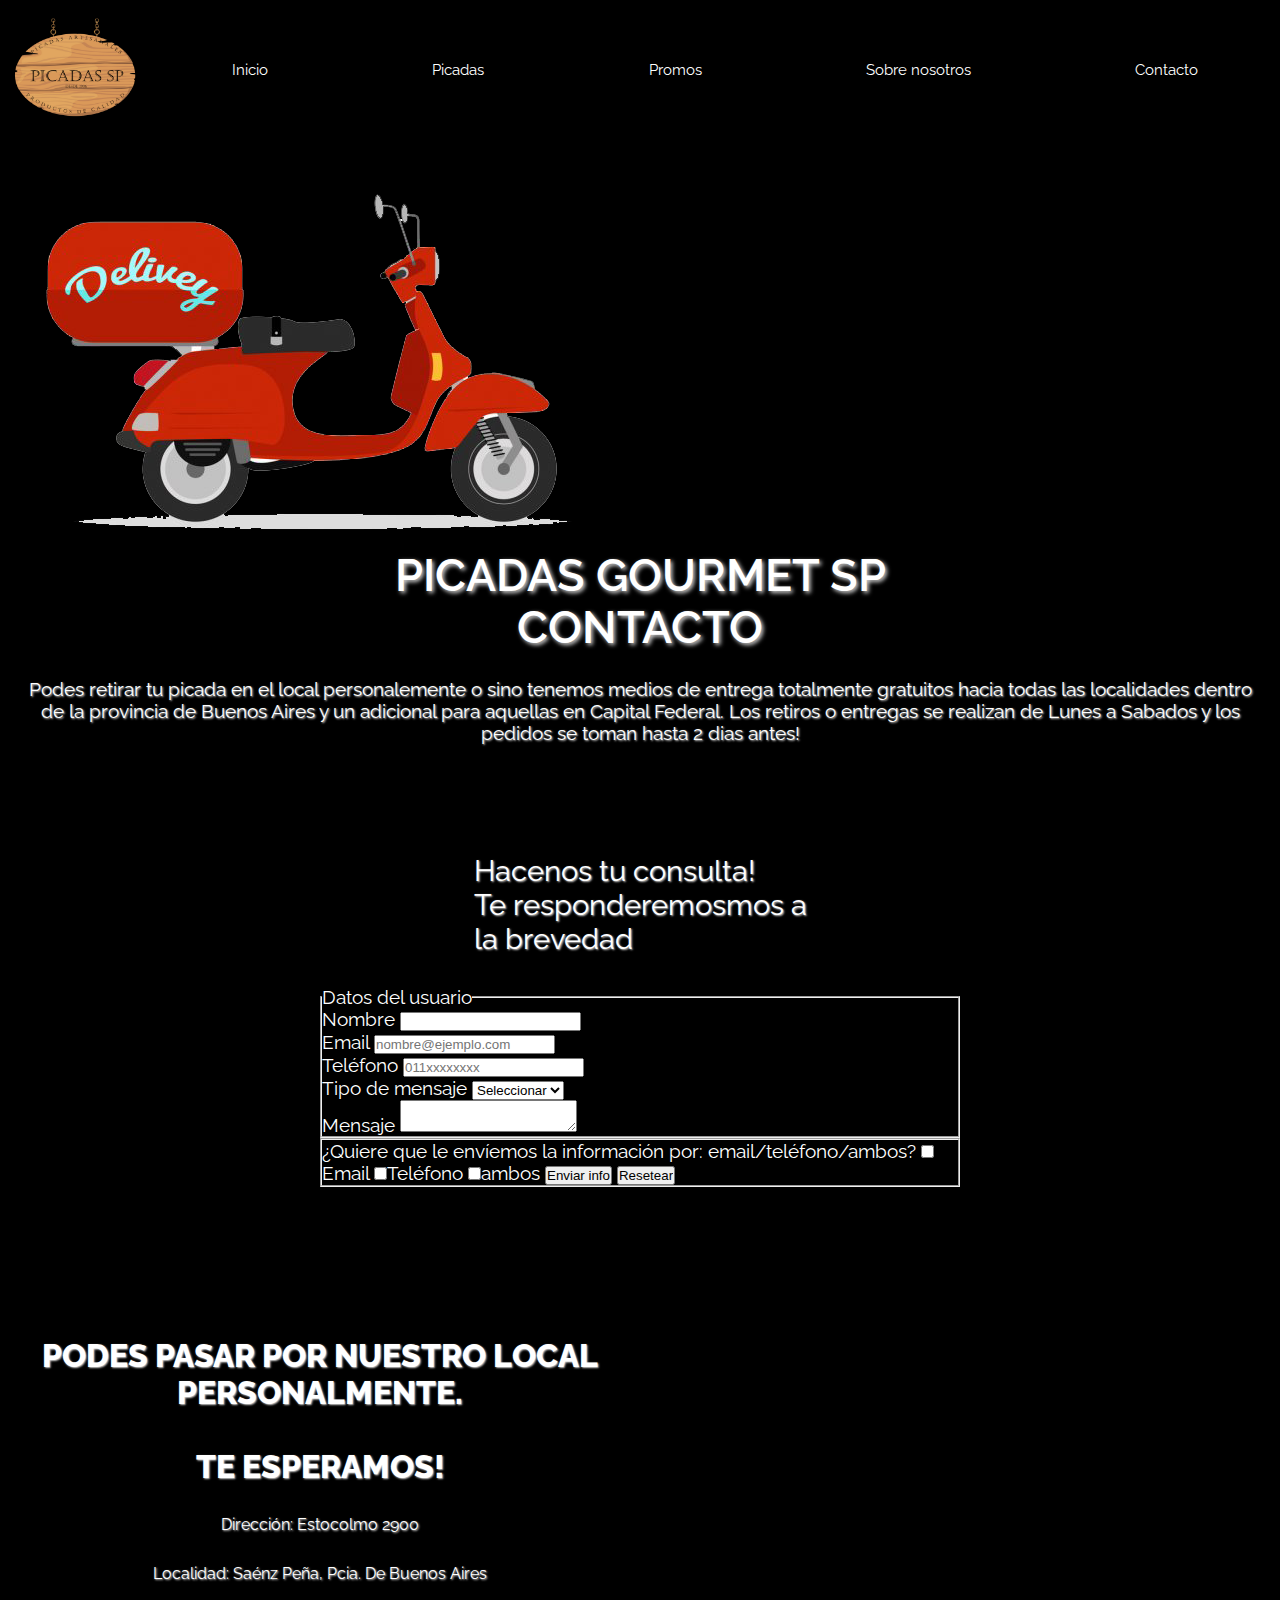
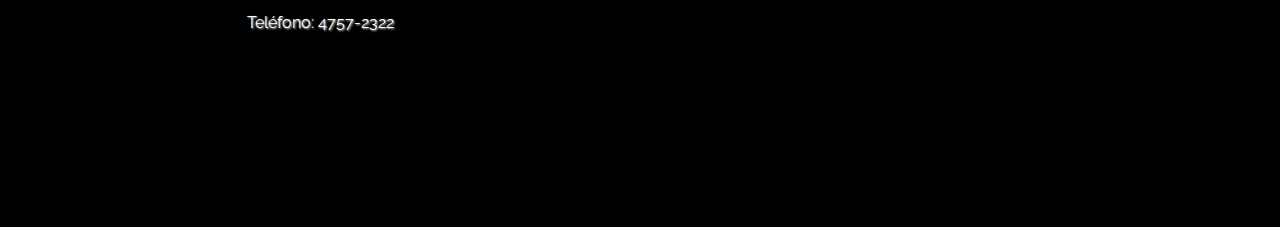
<file: contacto.html>
<!DOCtype html>
<html>
<head>
    <meta chartset="utf-8">
    <meta http-equiv="X-UA-Compatible" content="IE=edge">
    <meta name="viewport" content="width-device-width, initial-scale=1.0"> 
    <meta name="description" content="Envíos a domicilio de picadas caseras">
    <meta name="keywords"  content="picadas, gourmet, caseras, a domicilio, para regalar, completas">
    <title>Picadas Gourmet</title>
<!--Linkeo a estilos css--------------------------------------------------------->

    <link rel="stylesheet" href="styles.css">
<!--TIPOGRAFIAS------------------------------------------------------------------>
    <link rel="preconnect" href="https://fonts.gstatic.com">
<link href="https://fonts.googleapis.com/css2?family=Raleway:ital,wght@0,300;0,400;0,500;1,300;1,500&display=swap" rel="stylesheet">  
<link rel="stylesheet" href="https://cdnjs.cloudflare.com/ajax/libs/animate.css/4.1.1/animate.min.css">
</head>
<body> 

<!--BARRA DE NAVEGACION CON LINKS------------------------------------------------>
<nav class="nav" id="nav">
    <div class="logo"><a href="index.html"><img class="logo" src=media/LOGO1.png alt="logosp"></a></div>
        <ul class="lista">
            <li><a href="index.html">Inicio</a></li>
            <li><a href="picadas.html">Picadas</a></li>
            <li><a href="promos.html">Promos</a></li>
            <li><a href="sobrenosotros.html">Sobre nosotros</a></li>
            <li><a href="contacto.html">Contacto</a></li>
        </ul>
</nav>

<!--HEADER CON INFO------------------------------------------------>
<header class="header" id="header">
    <div class="logo-moto">
        <img src="media/contactomoto1.png" alt="logomoto">
    </div>
    <div class="display">
        <h1>Picadas Gourmet SP<br>Contacto</br></h1>
        <p>Podes retirar tu picada en el local personalemente o sino tenemos medios de entrega totalmente gratuitos hacia todas las localidades dentro de la provincia
        de Buenos Aires y un adicional para aquellas en Capital Federal. Los retiros o entregas se realizan
        de Lunes a Sabados y los pedidos se toman hasta 2 dias antes!</p>
    </div>
</header>

<!--SECCION 1 formulario------------------------------------------------------------------------------------>

    <section class="wh" id="wh">
        <div class="texto1">
            <p>Hacenos tu consulta! <br> Te responderemosmos a <br> la brevedad</p>
        </div>
        <div class="formulario">
            <form action="#" method="get" enctype="multipart/form-data">
                <fieldset>
                    <legend>Datos del usuario</legend>     
                    <div>
                        <label for="nombre">Nombre</label>
                        <input type="texto" id="nombre" name="nombre">
                    </div>
                    <div>   
                        <label for="email">Email</label>
                        <input type="email" name="email" placeholder="nombre@ejemplo.com">
                    </div>
                    <div>
                        <label for="telefono">Teléfono</label>
                        <input type="tel" name="tel" placeholder="011xxxxxxxx">
                    </div>
                    <div>
                        <label for="mensaje">Tipo de mensaje</label>
                        <select id="mensaje" name="mensaje">
                        <option value="Consulta">Seleccionar</option>
                        <option value="Consulta">Consulta</option>
                        <option value="Consulta">Queja</option>
                        </select>
                    </div>
                    <div>
                        <label for="comm" >Mensaje</label>
                        <textarea id="comm" name="comm"></textarea>
                    </div>
                </fieldset>
            </form>

            <form>
                <fieldset>
                    <div>¿Quiere que le envíemos la información por: email/teléfono/ambos?
                        <input type="checkbox" name="acepta" value="1">Email
                        <input type="checkbox" name="acepta" value="2">Teléfono
                        <input type="checkbox" name="acepta" value="1">ambos

                        <input class="bl" type="submit" value="Enviar info">
                        <input class="bl" type="reset" value="Resetear">
  
                    </div>
                </fieldset>
            </form>
        </div>
    </section>
                

<!--SECCION 3 mapa------------------------------------------------------------------------------------>
    <section class= "contacto" id="contacto">
        <div>
            <iframe class="mapa" src="https://www.google.com/maps/embed?pb=!1m18!1m12!1m3!1d3284.1922788789484!2d-58.527773685434795!3d-34.599299080460504!2m3!1f0!2f0!3f0!3m2!1i1024!2i768!4f13.1!3m3!1m2!1s0x95bcb7c7461cce21%3A0x4b1269235a146920!2sEstocolmo%202800%2C%20B1674ALD%20S%C3%A1enz%20Pe%C3%B1a%2C%20Provincia%20de%20Buenos%20Aires!5e0!3m2!1ses!2sar!4v1617066632334!5m2!1ses!2sar" width="600" height="450" style="border:0;" allowfullscreen="" loading="lazy"></iframe>
                <div class="displaycontact">
                    <h3>Podes pasar por nuestro local personalmente. <br><br> Te esperamos!</h3>
                    <p>Dirección: Estocolmo 2900</p>
                    <p>Localidad: Saénz Peña, Pcia. De Buenos Aires</p>
                    <p>Teléfono: 4757-2322</p>
                </div>
        </div>
    </section>

</body>
</html>
</file>
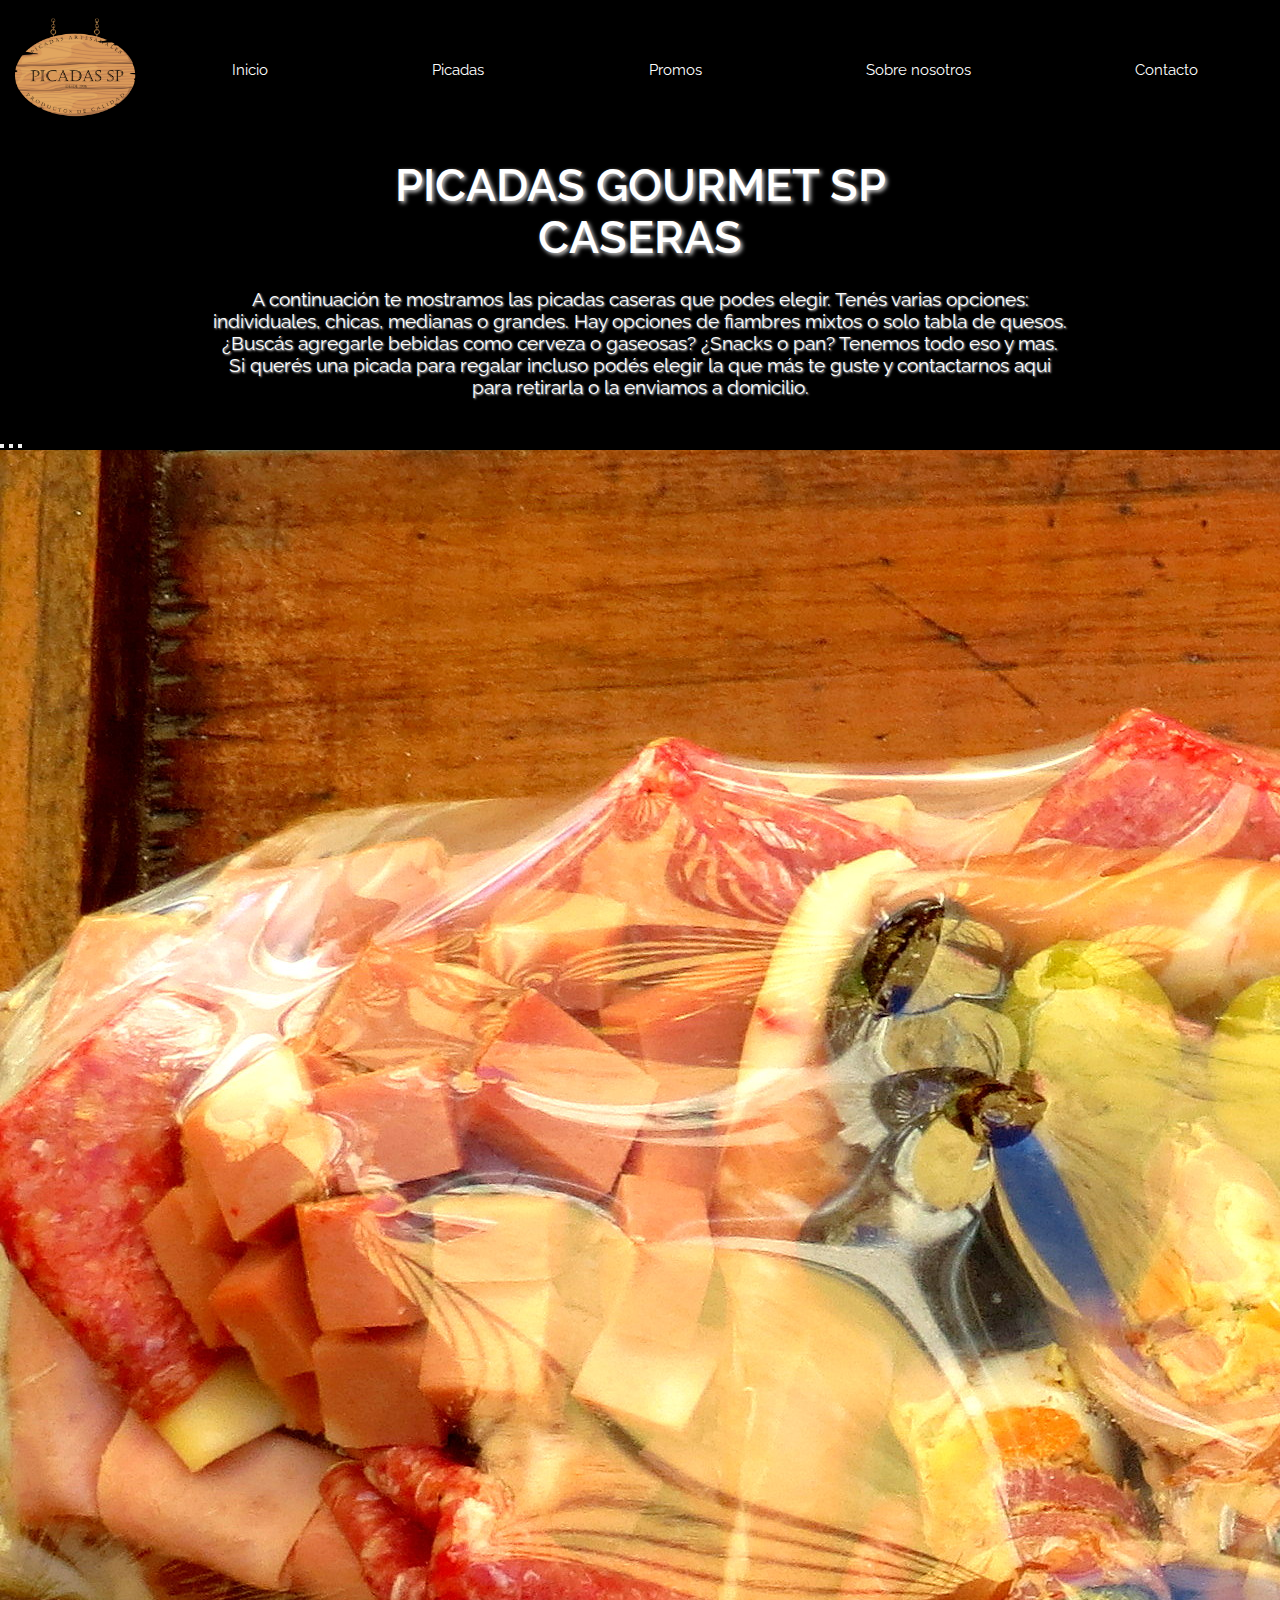
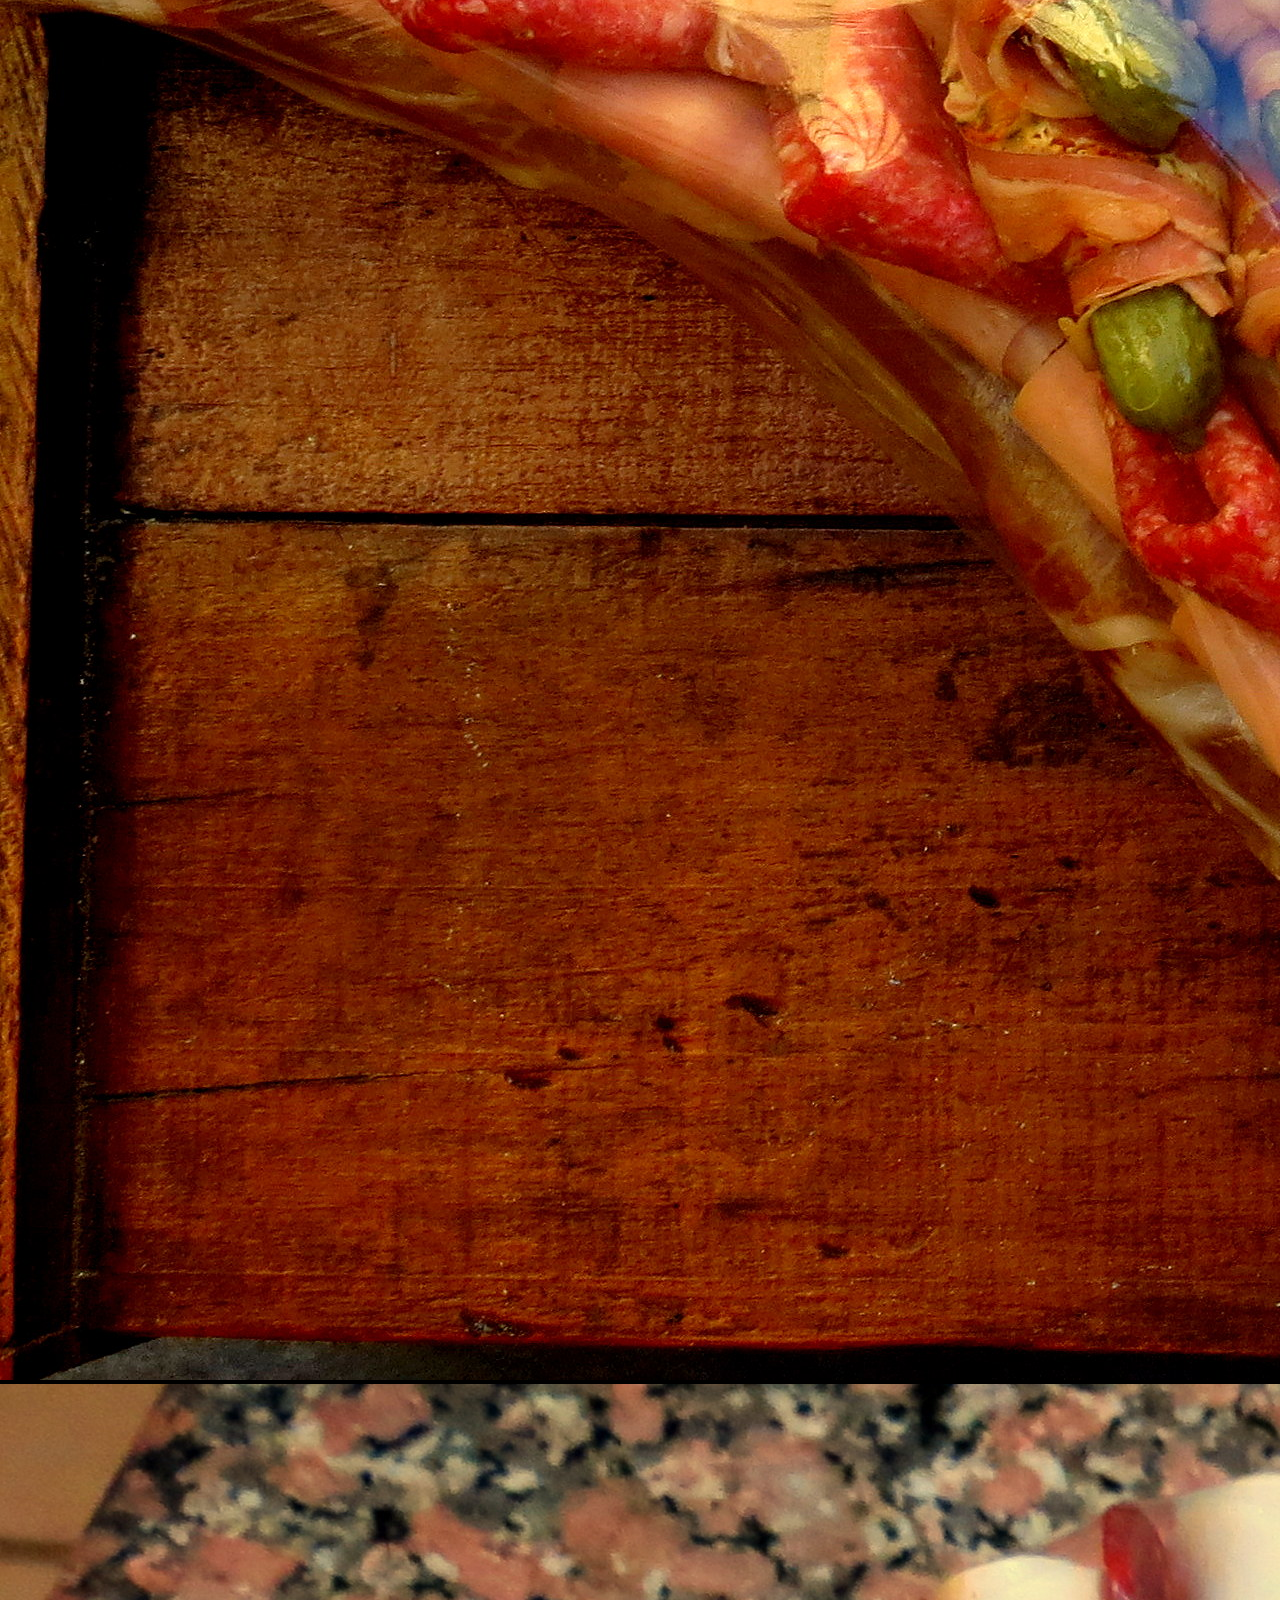
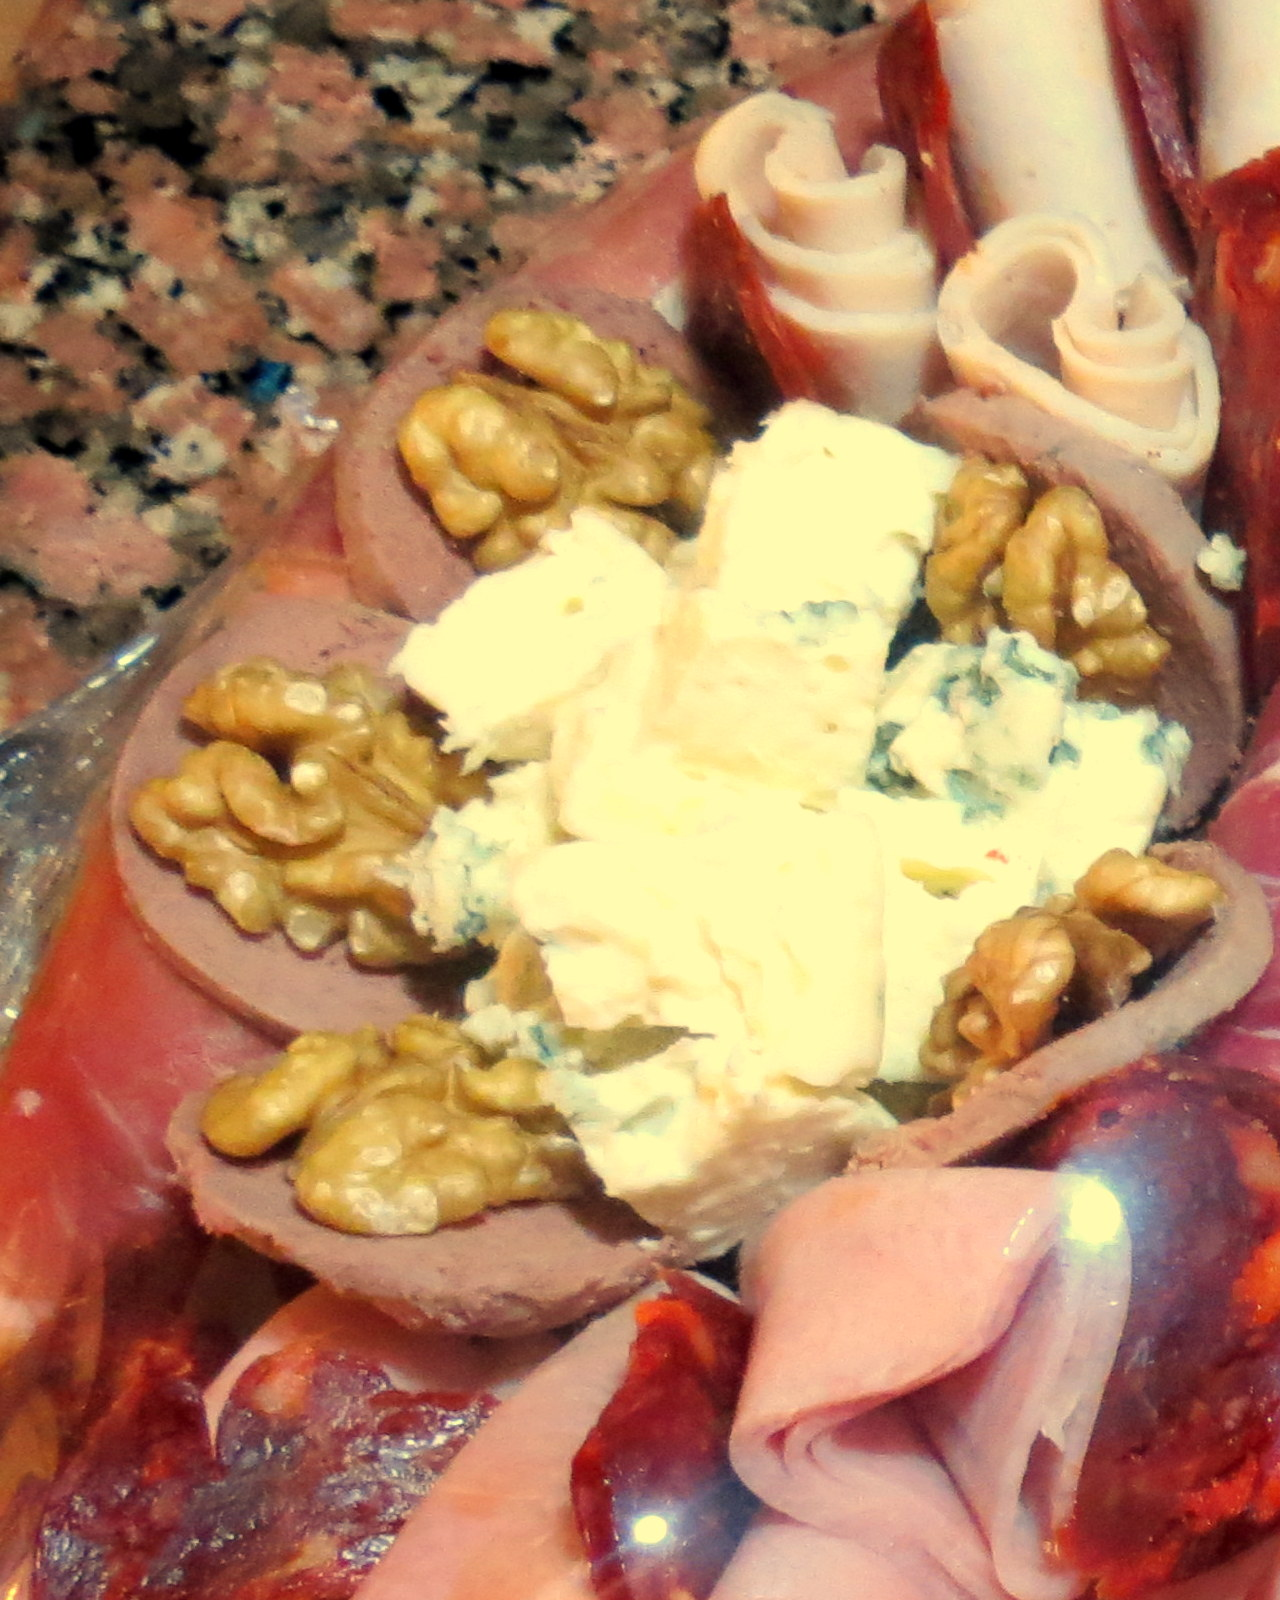
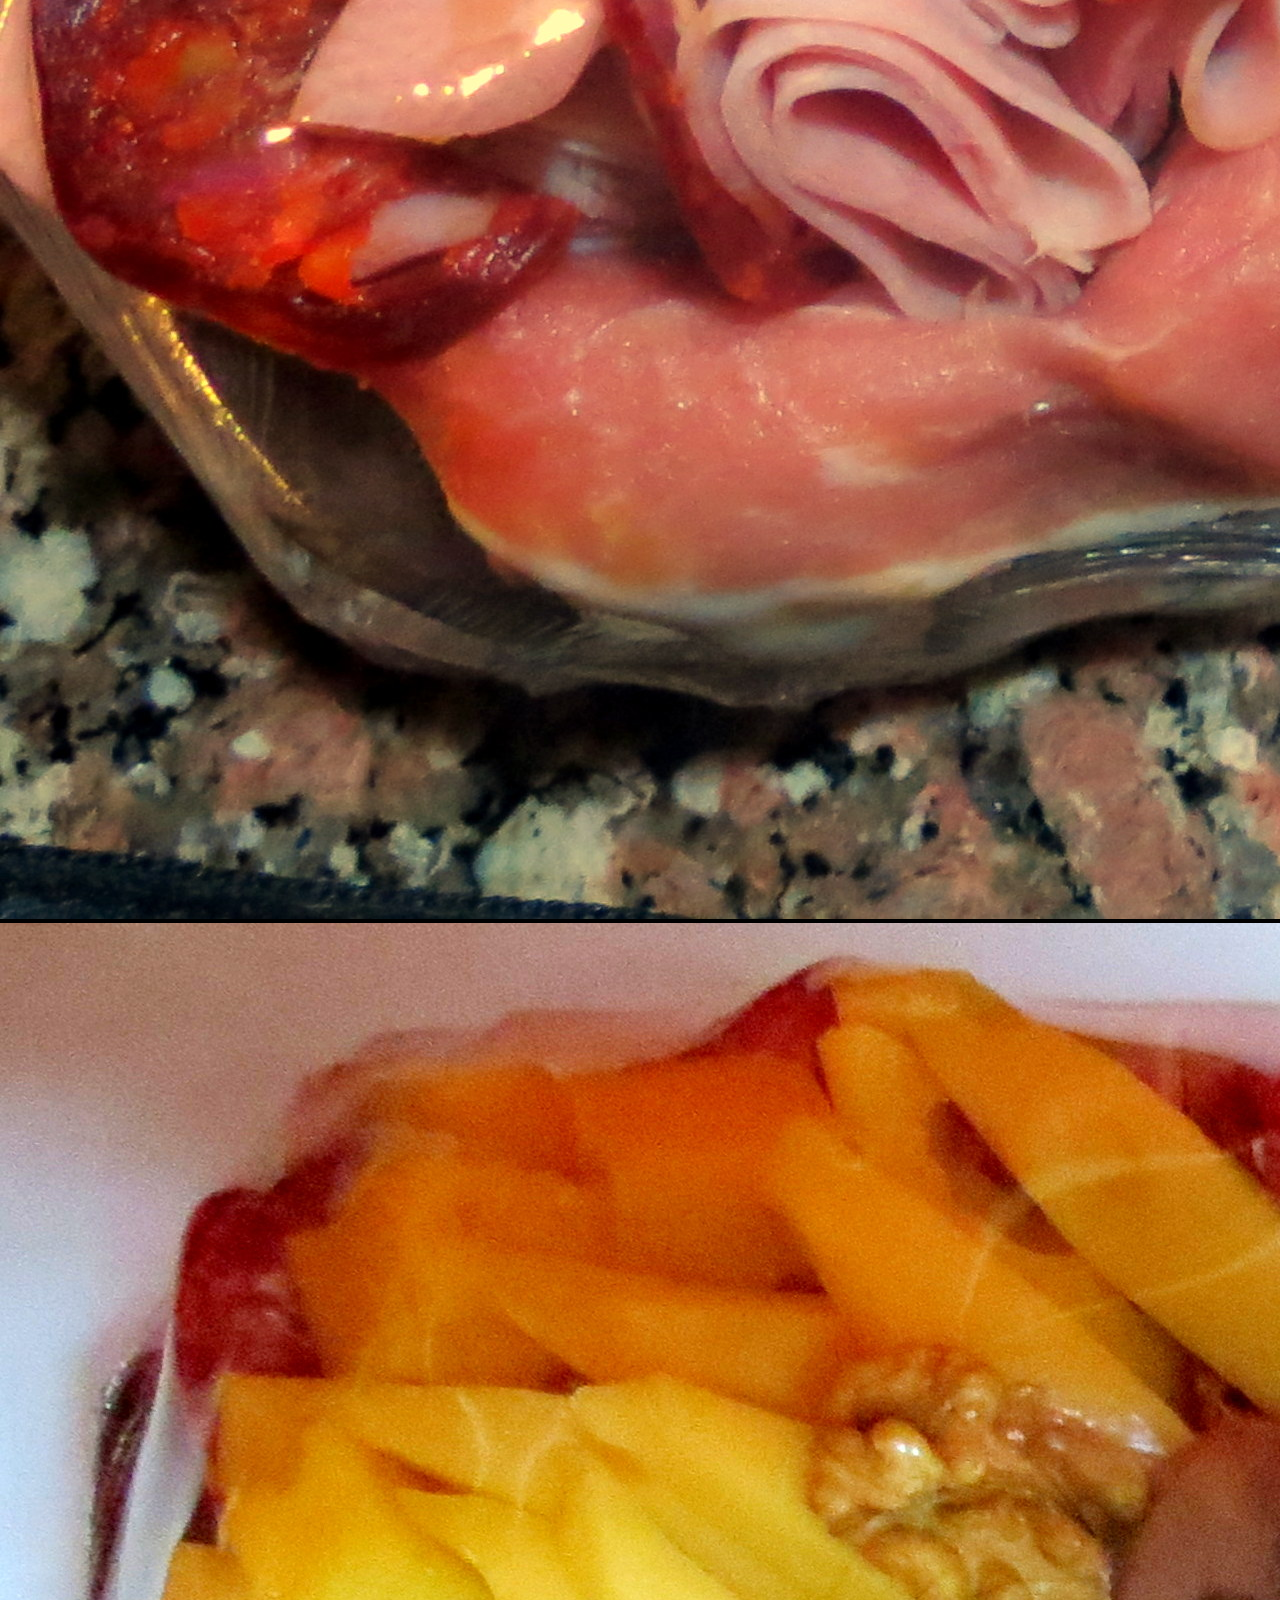
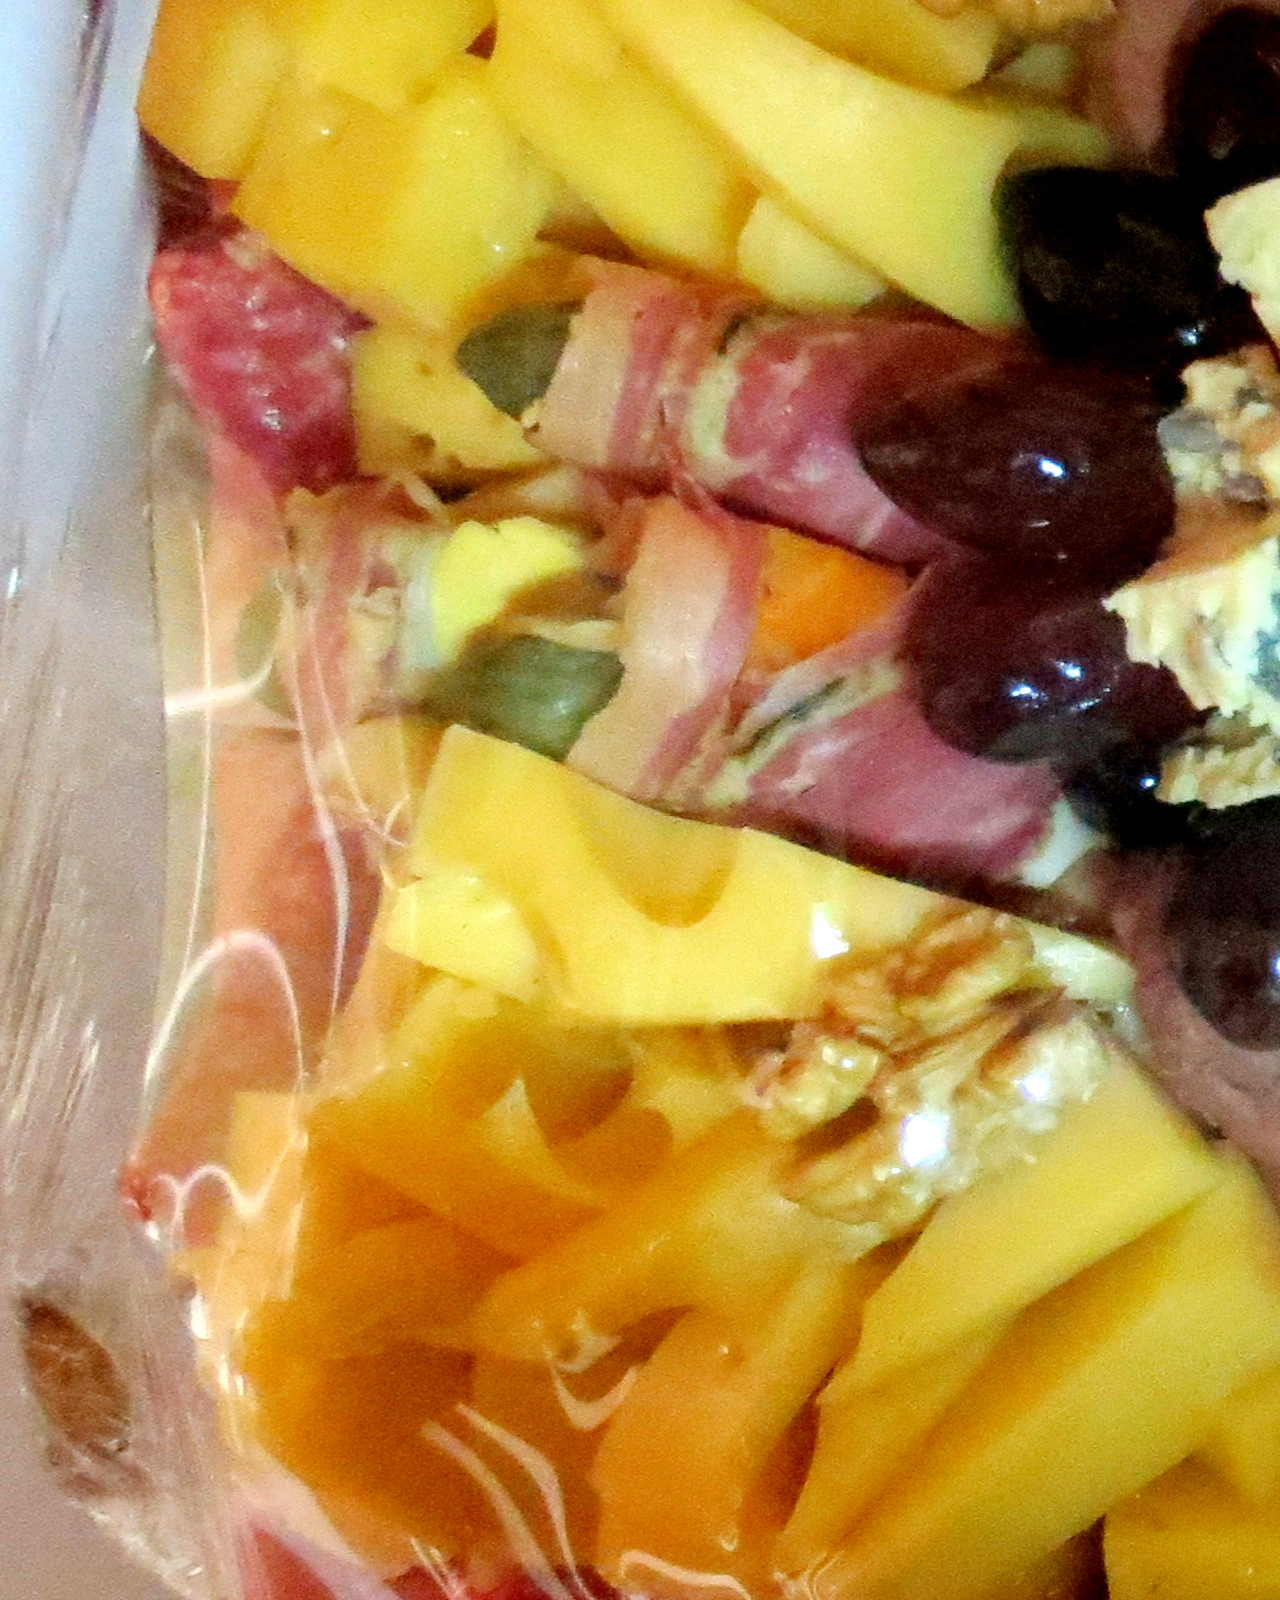
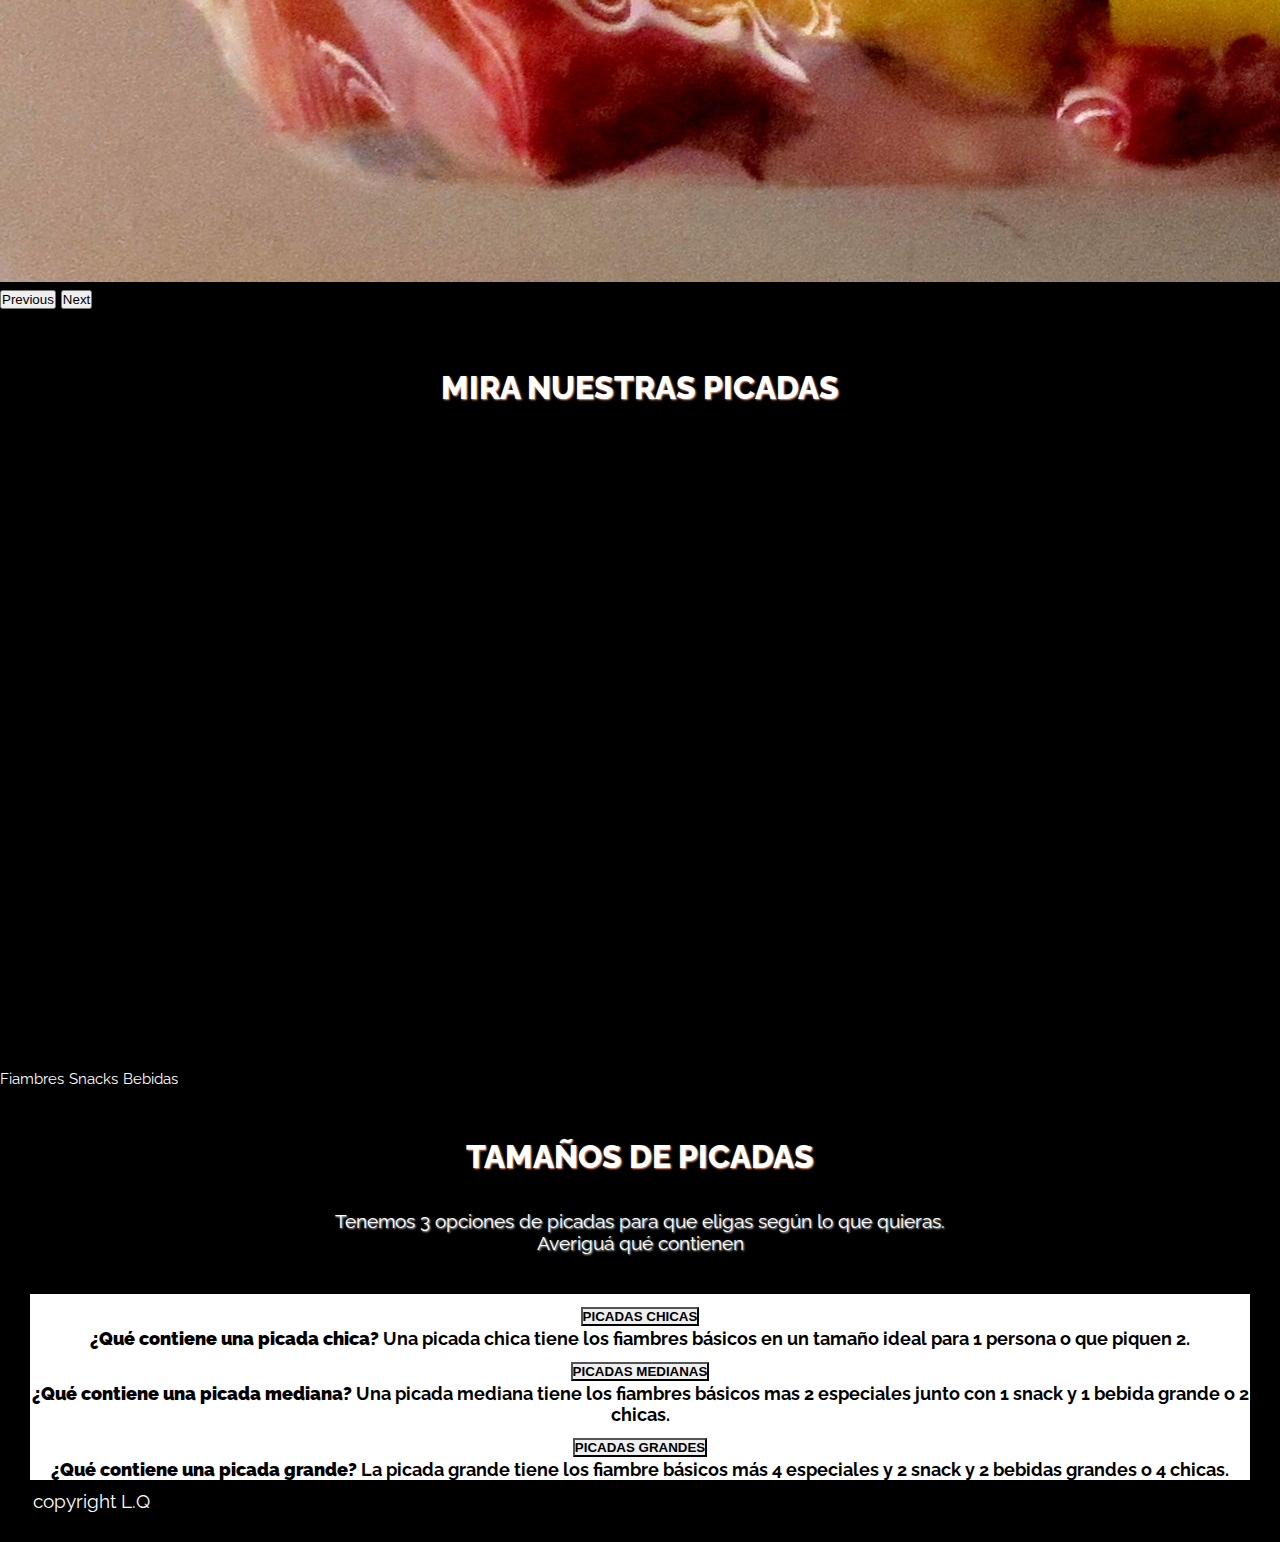
<file: picadas.html>
<!DOCtype html>
<html>
<head>
    <meta chartset="utf-8">
    <meta http-equiv="X-UA-Compatible" content="IE=edge">
    <meta name="viewport" content="width-device-width, initial-scale=1.0">
    <meta name="description" content="Picadas caseras artesanales hechas a tu medida">
    <meta name="keywords"  content="picadas, gourmet, caseras, a domicilio, para regalar, completas">
    <title>Picadas Gourmet</title>
<!--Linkeo a estilos css--------------------------------------------------------->
<link href="https://cdn.jsdelivr.net/npm/bootstrap@5.0.0-beta3/dist/css/bootstrap.min.css" rel="stylesheet" integrity="sha384-eOJMYsd53ii+scO/bJGFsiCZc+5NDVN2yr8+0RDqr0Ql0h+rP48ckxlpbzKgwra6" crossorigin="anonymous">
<script src="https://cdn.jsdelivr.net/npm/bootstrap@5.0.0-beta3/dist/js/bootstrap.bundle.min.js" integrity="sha384-JEW9xMcG8R+pH31jmWH6WWP0WintQrMb4s7ZOdauHnUtxwoG2vI5DkLtS3qm9Ekf" crossorigin="anonymous"></script>
    <link rel="stylesheet" href="styles.css">
<!--TIPOGRAFIAS------------------------------------------------------------------>
    <link rel="preconnect" href="https://fonts.gstatic.com">
<link href="https://fonts.googleapis.com/css2?family=Raleway:ital,wght@0,300;0,400;0,500;1,300;1,500&display=swap" rel="stylesheet">  
<link rel="stylesheet" href="https://cdnjs.cloudflare.com/ajax/libs/animate.css/4.1.1/animate.min.css">
</head>
<body> 
    <!--BARRA DE NAVEGACION CON LINKS------------------------------------------------>
    <nav class="nav" id="nav">
      <div class="logo"><a href="index.html"><img class="logo" src=media/LOGO1.png alt="logosp"></a></div>
          <ul class="lista">
            <li><a href="index.html">Inicio</a></li>
            <li><a href="picadas.html">Picadas</a></li>
            <li><a href="promos.html">Promos</a></li>
            <li><a href="sobrenosotros.html">Sobre nosotros</a></li>
            <li><a href="contacto.html">Contacto</a></li>
          </ul>
  </nav>
<!--HEADER CON INFO------------------------------------------------>
<header class="header" id="header">

  <div class="display">
    <h1>Picadas Gourmet SP<br>Caseras</br></h1>
    <p>A continuación te mostramos las picadas caseras que podes elegir. Tenés varias opciones:<br>
    individuales, chicas, medianas o grandes. Hay opciones de fiambres mixtos o solo tabla de quesos.<br>
    ¿Buscás agregarle bebidas como cerveza o gaseosas? ¿Snacks o pan? Tenemos todo eso y mas.<br>
    Si querés una picada para regalar incluso podés elegir la que más te guste y contactarnos aqui <!--PONER LINK--><br>
    para retirarla o la enviamos a domicilio.</p>
</div>

<div id="carouselExampleIndicators" class="carousel slide" data-bs-ride="carousel">
  <div class="carousel-indicators">
   <button type="button" data-bs-target="#carouselExampleIndicators" data-bs-slide-to="0" class="active" aria-current="true" aria-label="Slide 1"></button>
   <button type="button" data-bs-target="#carouselExampleIndicators" data-bs-slide-to="1" aria-label="Slide 2"></button>
   <button type="button" data-bs-target="#carouselExampleIndicators" data-bs-slide-to="2" aria-label="Slide 3"></button>
  </div>

  <div class="carousel-inner">
   <div class="carousel-item active">
    <img src="media/picada1.jpg" class="d-block w-100" alt="...">
   </div>
   <div class="carousel-item">
    <img src="media/picada3.jpg" class="d-block w-100" alt="...">
   </div>
   <div class="carousel-item">
    <img src="media/picada5.JPG" class="d-block w-100" alt="...">
   </div>
  </div>

  <button class="carousel-control-prev" type="button" data-bs-target="#carouselExampleIndicators" data-bs-slide="prev">
   <span class="carousel-control-prev-icon" aria-hidden="true"></span>
   <span class="visually-hidden">Previous</span>
  </button>

  <button class="carousel-control-next" type="button" data-bs-target="#carouselExampleIndicators" data-bs-slide="next">
   <span class="carousel-control-next-icon" aria-hidden="true"></span>
   <span class="visually-hidden">Next</span>
  </button>

 </div>

</header>


<!--Seccion Galeria------------------------------------------------>
<section class="galeria" id="galeria">
  <div class="titulogale">
      <h3 class="animate__animated animate__headShake">Mira nuestras picadas</h3>


  <div class="fotos">
      <article class="fotoev">
          <div class="foto hover" style="background-image: url(http://www.gruyenthal.com.ar/imagenes/pc/picada5b.jpg);"></div>
      </article>
     
      <article class="fotoev">
          <div class="foto hover" style="background-image: url(http://www.gruyenthal.com.ar/imagenes/pc/picada3b.jpg);"></div>
      </article>

      <article class="fotoev">
          <div class="foto hover" style="background-image: url(http://www.gruyenthal.com.ar/imagenes/pc/picada8b.jpg);"></div>
      </article>

      <article class="fotoev">
          <div class="foto hover" style="background-image: url(http://www.gruyenthal.com.ar/imagenes/pc/picada8quesos.jpg);"></div>
      </article>

      <article class="fotoev">
        <div class="foto hover" style="background-image: url(http://www.gruyenthal.com.ar/imagenes/pc/picada12b.jpg);"></div>
    </article>

    <article class="fotoev">
      <div class="foto hover" style="background-image: url(http://www.gruyenthal.com.ar/imagenes/pc/picada12b.jpg);"></div>
  </article>
  </div>
  </div>
</section>

  <ul class="dropdown-menu" aria-labelledby="dropdownMenuButton1">
      <li><a class="dropdown-item">Fiambres</a></li>
      <li><a class="dropdown-item">Snacks</a></li>
      <li><a class="dropdown-item">Bebidas</a></li>
  </ul>
  </div>
  </div>
</section>

    <div class="titulogale">
      <h3>Tamaños de picadas</h3>
    <div class="parrafo">
      Tenemos 3 opciones de picadas para que eligas según lo que quieras.<br>Averiguá qué contienen</p>
    </div>


  <!-- Accordion -->
  <div class="accordion" id="accordionExample">
    <div class="accordion-item">
      <h2 class="accordion-header" id="headingOne">
        <button class="accordion-button" type="button" data-bs-toggle="collapse" data-bs-target="#collapseOne" aria-expanded="false" aria-controls="collapseOne">
          <div class="colornegro"> PICADAS CHICAS </div> 
        </button>
      </h2>
      <div id="collapseOne" class="accordion-collapse collapse" aria-labelledby="headingOne" data-bs-parent="#accordionExample">
        <div class="accordion-body">
          <strong>¿Qué contiene una picada chica? </strong> Una picada chica tiene los fiambres básicos en un tamaño ideal para 1 persona o que piquen 2.
        </div>
      </div>
    </div>
    <div class="accordion-item">
      <h2 class="accordion-header" id="headingTwo">
        <button class="accordion-button collapsed" type="button" data-bs-toggle="collapse" data-bs-target="#collapseTwo" aria-expanded="false" aria-controls="collapseTwo">
          <div class="colornegro"> PICADAS MEDIANAS </div>
        </button>
      </h2>
      <div id="collapseTwo" class="accordion-collapse collapse" aria-labelledby="headingTwo" data-bs-parent="#accordionExample">
        <div class="accordion-body">
          <strong>¿Qué contiene una picada mediana? </strong> Una picada mediana tiene los fiambres básicos mas 2 especiales junto con 1 snack y 1 bebida grande o 2 chicas.
        </div>
      </div>
    </div>
    <div class="accordion-item">
      <h2 class="accordion-header" id="headingThree">
        <button class="accordion-button collapsed" type="button" data-bs-toggle="collapse" data-bs-target="#collapseThree" aria-expanded="false" aria-controls="collapseThree">
          <div class="colornegro"> PICADAS GRANDES </div>
        </button>
      </h2>
      <div id="collapseThree" class="accordion-collapse collapse" aria-labelledby="headingThree" data-bs-parent="#accordionExample">
        <div class="accordion-body">
          <strong>¿Qué contiene una picada grande? </strong>La picada grande tiene los fiambre básicos más 4 especiales y 2 snack y 2 bebidas grandes o 4 chicas.
        </div>
      </div>
    </div>
  </div>
</section>
  
<footer>
  <div class="correrizq">
  <p>
    copyright L.Q
  </p>
</div>
</footer>

<script src="https://cdn.jsdelivr.net/npm/@popperjs/core@2.9.1/dist/umd/popper.min.js" integrity="sha384-SR1sx49pcuLnqZUnnPwx6FCym0wLsk5JZuNx2bPPENzswTNFaQU1RDvt3wT4gWFG" crossorigin="anonymous"></script>
<script src="https://cdn.jsdelivr.net/npm/bootstrap@5.0.0-beta3/dist/js/bootstrap.min.js" integrity="sha384-j0CNLUeiqtyaRmlzUHCPZ+Gy5fQu0dQ6eZ/xAww941Ai1SxSY+0EQqNXNE6DZiVc" crossorigin="anonymous"></script>



</body>
</html>
</file>
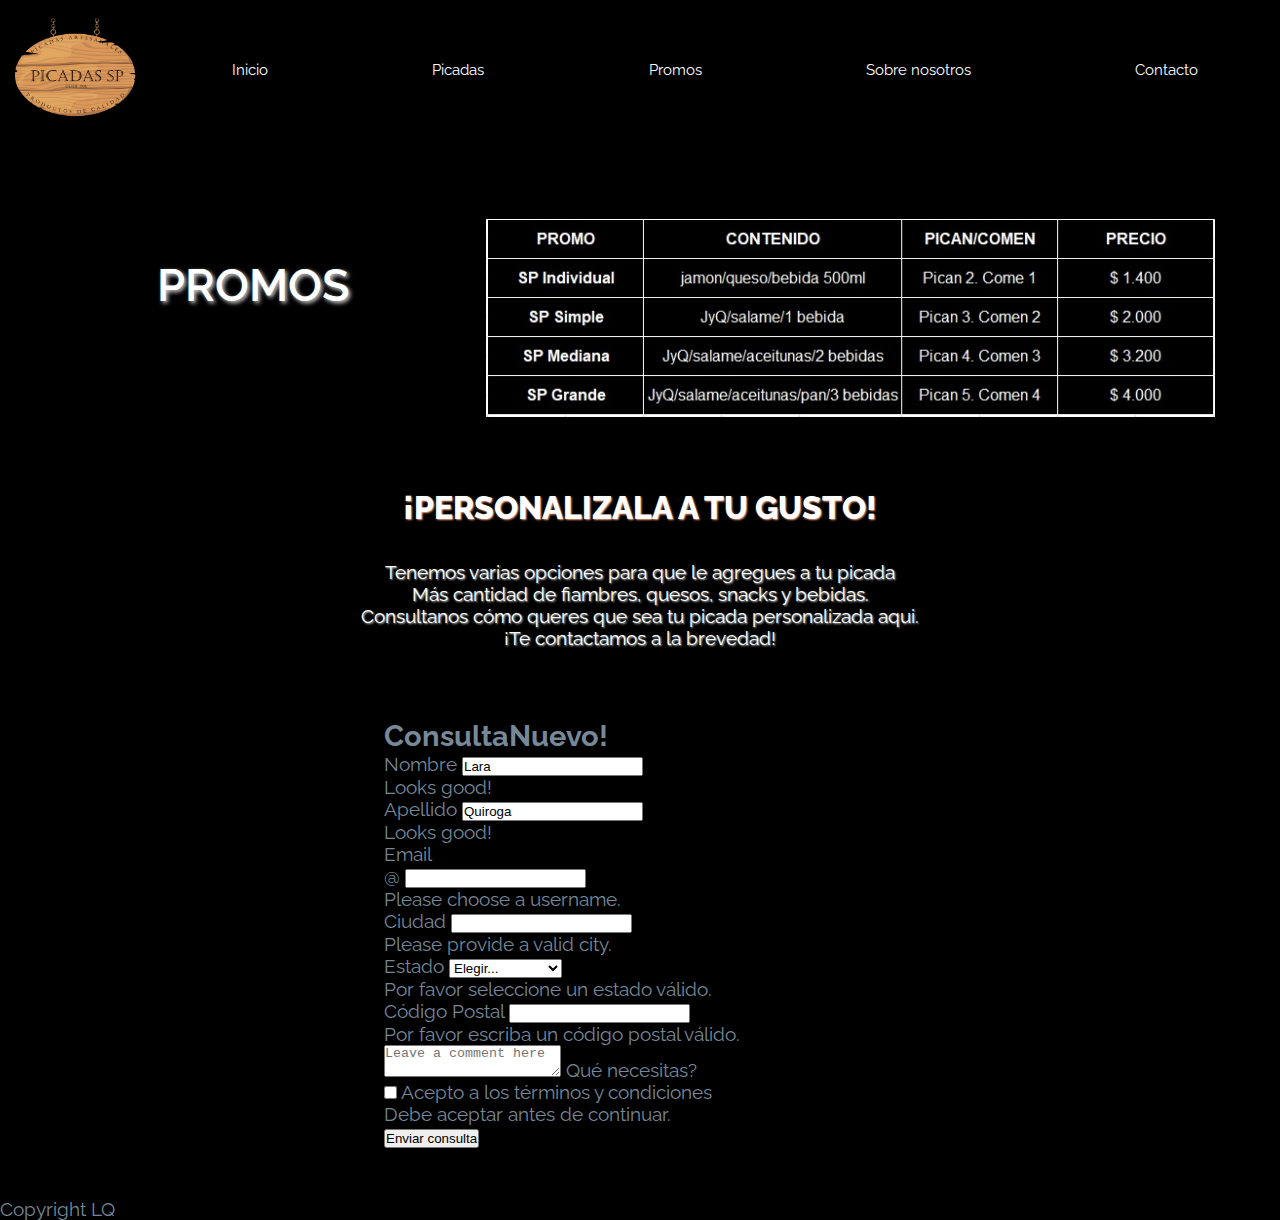
<file: promos.html>
<!DOCtype html>
<html>
<head>
    <meta chartset="utf-8">
    <meta http-equiv="X-UA-Compatible" content="IE=edge">
    <meta name="viewport" content="width-device-width, initial-scale=1.0">
    <meta name="description" content="Promos de picadas caseras artesanales">
    <meta name="keywords"  content="picadas, gourmet, caseras, a domicilio, para regalar, completas"> 
    <title>Picadas Gourmet</title>
<!--Linkeo a estilos css--------------------------------------------------------->
    <link href="https://cdn.jsdelivr.net/npm/bootstrap@5.0.0-beta3/dist/css/bootstrap.min.css" rel="stylesheet" integrity="sha384-eOJMYsd53ii+scO/bJGFsiCZc+5NDVN2yr8+0RDqr0Ql0h+rP48ckxlpbzKgwra6" crossorigin="anonymous">
    <script src="https://cdn.jsdelivr.net/npm/bootstrap@5.0.0-beta3/dist/js/bootstrap.bundle.min.js" integrity="sha384-JEW9xMcG8R+pH31jmWH6WWP0WintQrMb4s7ZOdauHnUtxwoG2vI5DkLtS3qm9Ekf" crossorigin="anonymous"></script>
    <link rel="stylesheet" href="styles.css">
<!--TIPOGRAFIAS------------------------------------------------------------------>
    <link rel="preconnect" href="https://fonts.gstatic.com">
<link href="https://fonts.googleapis.com/css2?family=Raleway:ital,wght@0,300;0,400;0,500;1,300;1,500&display=swap" rel="stylesheet">  
<link rel="stylesheet" href="https://cdnjs.cloudflare.com/ajax/libs/animate.css/4.1.1/animate.min.css">
</head>
<body> 

<!--BARRA DE NAVEGACION CON LINKS------------------------------------------------>
<nav class="nav" id="nav">
    <div class="logo"><a href="index.html"><img class="logo" src=media/LOGO1.png alt="logosp"></a></div>
        <ul class="lista">
            <li><a href="index.html">Inicio</a></li>
            <li><a href="picadas.html">Picadas</a></li>
            <li><a href="promos.html">Promos</a></li>
            <li><a href="sobrenosotros.html">Sobre nosotros</a></li>
            <li><a href="contacto.html">Contacto</a></li>
        </ul>
</nav>
<!--HEADER CON INFO------------------------------------------------>
      <header class="header" id="header">
        <div class="logo-pica">
          <img src="media/comenpican.jpg" alt="logopicada">
        </div>
        <div class="display">
          <h1>PROMOS</h1>
        </div>
      </header>

      <!--SECCION 1------------------------------------------------------------------------------------>
<section>
    <div class="titulopromos">
      <h3>¡Personalizala a tu gusto!</h3>
    <div class="parrafo">
      Tenemos varias opciones para que le agregues a tu picada<br>
      Más cantidad de fiambres, quesos, snacks y bebidas.<br>
      Consultanos cómo queres que sea tu picada personalizada aqui. <br>
      ¡Te contactamos a la brevedad!</p>
    </div>
</section>

<!-- Form -->
<section class="col style="background-color: rgb(94, 255, 0);">
    <h2>Consulta<span class="badge bg-secondary">Nuevo!</span></h2>
    <form class="row g-3 needs-validation" novalidate>
        <div class="col-md-4">
          <label for="validationCustom01" class="form-label">Nombre</label>
          <input type="text" class="form-control" id="validationCustom01" value="Lara" required>
          <div class="valid-feedback">
            Looks good!
          </div>
        </div>
        <div class="col-md-4">
          <label for="validationCustom02" class="form-label">Apellido</label>
          <input type="text" class="form-control" id="validationCustom02" value="Quiroga" required>
          <div class="valid-feedback">
            Looks good!
          </div>
        </div>
        <div class="col-md-4">
          <label for="validationCustomUsername" class="form-label">Email</label>
          <div class="input-group has-validation">
            <span class="input-group-text" id="inputGroupPrepend">@</span>
            <input type="text" class="form-control" id="validationCustomUsername" aria-describedby="inputGroupPrepend" required>
            <div class="invalid-feedback">
              Please choose a username.
            </div>
          </div>
        </div>
        <div class="col-md-6">
          <label for="validationCustom03" class="form-label">Ciudad</label>
          <input type="text" class="form-control" id="validationCustom03" required>
          <div class="invalid-feedback">
            Please provide a valid city.
          </div>
        </div>
        <div class="col-md-3">
          <label for="validationCustom04" class="form-label">Estado</label>
          <select class="form-select" id="validationCustom04" required>
            <option selected disabled value="">Elegir...</option>
            <option>Buenos Aires</option>
            <option>GBA Norte</option>
            <option>GBA Sur</option>
            <option>GBA Este</option>
            <option>GBA Oeste</option>
            <option>Capital Federal</option>
          </select>
          <div class="invalid-feedback">
            Por favor seleccione un estado válido.
          </div>
        </div>
        <div class="col-md-3">
          <label for="validationCustom05" class="form-label">Código Postal</label>
          <input type="text" class="form-control" id="validationCustom05" required>
          <div class="invalid-feedback">
            Por favor escriba un código postal válido.
          </div>
        </div>
        <div class="col-md-12"></div>
        <div class="form-floating">
          <textarea class="form-control" placeholder="Leave a comment here" id="floatingTextarea"></textarea>
          <label for="floatingTextarea">Qué necesitas?</label>
        </div>
        <div class="col-12">
          <div class="form-check">
            <input class="form-check-input" type="checkbox" value="" id="invalidCheck" required>
            <label class="form-check-label" for="invalidCheck">
              Acepto a los términos y condiciones
            </label>
            <div class="invalid-feedback">
              Debe aceptar antes de continuar.
            </div>
          </div>
        </div>
        <div class="col-12">
          <button class="btn btn-danger" type="submit">Enviar consulta</button>
        </div>
      </form>
</section>
<!--FOOTER------------------------------------------------>
    <section class= "footer" id="footer"></section>
        <footer>     
        <p>Copyright LQ</p>
        </footer>

        <script src="https://cdn.jsdelivr.net/npm/@popperjs/core@2.9.1/dist/umd/popper.min.js" integrity="sha384-SR1sx49pcuLnqZUnnPwx6FCym0wLsk5JZuNx2bPPENzswTNFaQU1RDvt3wT4gWFG" crossorigin="anonymous"></script>
        <script src="https://cdn.jsdelivr.net/npm/bootstrap@5.0.0-beta3/dist/js/bootstrap.min.js" integrity="sha384-j0CNLUeiqtyaRmlzUHCPZ+Gy5fQu0dQ6eZ/xAww941Ai1SxSY+0EQqNXNE6DZiVc" crossorigin="anonymous"></script>     

</body>
</html>
</file>
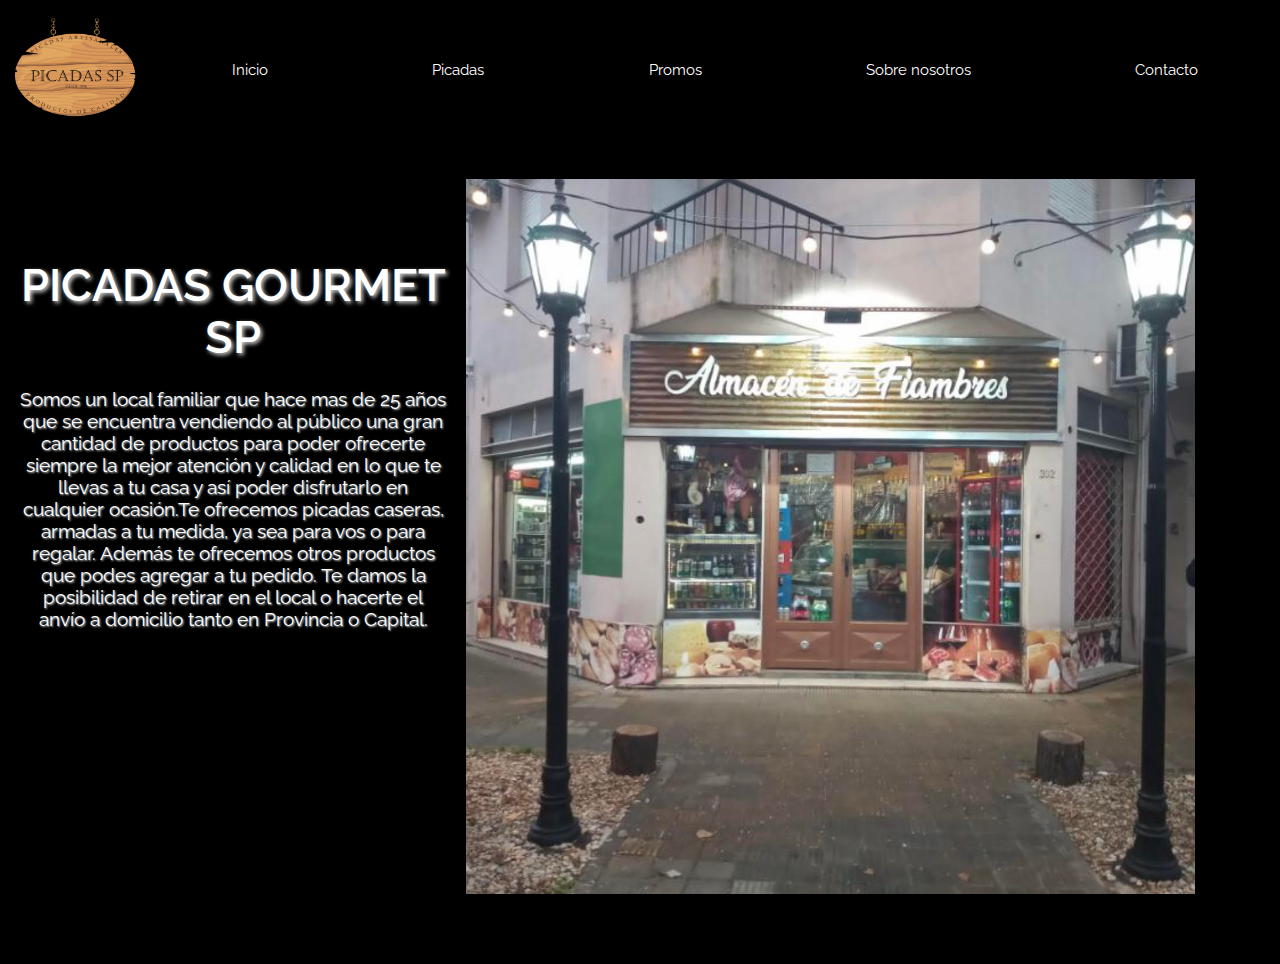
<file: sobrenosotros.html>
<!DOCtype html>
<html>
<head>
    <meta chartset="utf-8">
    <meta http-equiv="X-UA-Compatible" content="IE=edge">
    <meta name="viewport" content="width-device-width, initial-scale=1.0">
    <meta name="description" content="Somos expertos en picadas caseras artesanales">
    <meta name="keywords"  content="picadas, gourmet, caseras, a domicilio, para regalar, completas"> 
    <title>Picadas Gourmet</title>
<!--Linkeo a estilos css--------------------------------------------------------->
<link href="https://cdn.jsdelivr.net/npm/bootstrap@5.0.0-beta3/dist/css/bootstrap.min.css" rel="stylesheet" integrity="sha384-eOJMYsd53ii+scO/bJGFsiCZc+5NDVN2yr8+0RDqr0Ql0h+rP48ckxlpbzKgwra6" crossorigin="anonymous">
<script src="https://cdn.jsdelivr.net/npm/bootstrap@5.0.0-beta3/dist/js/bootstrap.bundle.min.js" integrity="sha384-JEW9xMcG8R+pH31jmWH6WWP0WintQrMb4s7ZOdauHnUtxwoG2vI5DkLtS3qm9Ekf" crossorigin="anonymous"></script>
    <link rel="stylesheet" href="styles.css">
<!--TIPOGRAFIAS------------------------------------------------------------------>
    <link rel="preconnect" href="https://fonts.gstatic.com">
<link href="https://fonts.googleapis.com/css2?family=Raleway:ital,wght@0,300;0,400;0,500;1,300;1,500&display=swap" rel="stylesheet">  
<link rel="stylesheet" href="https://cdnjs.cloudflare.com/ajax/libs/animate.css/4.1.1/animate.min.css">
</head>
<body> 

    <!--BARRA DE NAVEGACION CON LINKS------------------------------------------------>
    <nav class="nav" id="nav">
        <div class="logo"><a href="index.html"><img class="logo" src=media/LOGO1.png alt="logosp"></a></div>
            <ul class="lista">
                <li><a href="index.html">Inicio</a></li>
            <li><a href="picadas.html">Picadas</a></li>
            <li><a href="promos.html">Promos</a></li>
            <li><a href="sobrenosotros.html">Sobre nosotros</a></li>
            <li><a href="contacto.html">Contacto</a></li>
            </ul>
    </nav>

<!--HEADER CON INFO------------------------------------------------>
<header class="header" id="header">
    <div class="logo-picasobre">
        <img src="media/vista3.jpg" alt="logopicada">
    </div>
    <div class="display">
        <h1>Picadas Gourmet SP</h1>
        <p>Somos un local familiar que hace mas de 25 años que se encuentra vendiendo al público una gran cantidad
        de productos para poder ofrecerte siempre la mejor atención y calidad en lo que te llevas 
        a tu casa y así poder disfrutarlo en cualquier ocasión.Te ofrecemos picadas caseras, armadas a tu medida, ya sea para vos o para regalar. Además te ofrecemos
        otros productos que podes agregar a tu pedido. Te damos la posibilidad de retirar en el local o hacerte el anvío a domicilio
        tanto en Provincia o Capital.</p>
    </div>
</header>


<script src="https://cdn.jsdelivr.net/npm/@popperjs/core@2.9.1/dist/umd/popper.min.js" integrity="sha384-SR1sx49pcuLnqZUnnPwx6FCym0wLsk5JZuNx2bPPENzswTNFaQU1RDvt3wT4gWFG" crossorigin="anonymous"></script>
<script src="https://cdn.jsdelivr.net/npm/bootstrap@5.0.0-beta3/dist/js/bootstrap.min.js" integrity="sha384-j0CNLUeiqtyaRmlzUHCPZ+Gy5fQu0dQ6eZ/xAww941Ai1SxSY+0EQqNXNE6DZiVc" crossorigin="anonymous"></script>

</body>
</html>
</file>
<file: styles.css>
/*RESETEOS----------------------------------------------*/
* {
  Margin: 0;
  padding: 0;
}

/*ESTILOS DE BODY------------------------------------------------------------*/
body {
  color: lightslategrey;
  font-style: normal;
  font-weight: normal;
  font-size: 120%;
  font-family: 'Raleway', Arial, sans-serif;
  background-color: black;
}

.body__fuente {
  font-family: Georgia, 'Times New Roman', Times, serif;
}

/*ESTILOS DE BARRA DE NAVEGACION----------------------------------------------*/
nav {
  background-image: url(https://image.freepik.com/foto-gratis/sobrecarga-fondo-tablas-madera-espacio-copia_24972-537.jpg);
  background-repeat: no-repeat;
  background-size: cover;
  color: white;
  display: -webkit-box;
  display: -ms-flexbox;
  display: flex;
  width: 100%;
  overflow: hidden;
  -webkit-box-orient: horizontal;
  -webkit-box-direction: normal;
      -ms-flex-flow: row nowrap;
          flex-flow: row nowrap;
  -webkit-box-align: center;
      -ms-flex-align: center;
          align-items: center;
  -webkit-box-pack: justify;
      -ms-flex-pack: justify;
          justify-content: space-between;
  grid-area: nav;
}

.nav__fondonegro {
  background-repeat: no-repeat;
  background-size: cover;
  color: white;
  display: -webkit-box;
  display: -ms-flexbox;
  display: flex;
  width: 100%;
  overflow: hidden;
  -webkit-box-orient: horizontal;
  -webkit-box-direction: normal;
      -ms-flex-flow: row nowrap;
          flex-flow: row nowrap;
  -webkit-box-align: center;
      -ms-flex-align: center;
          align-items: center;
  -webkit-box-pack: justify;
      -ms-flex-pack: justify;
          justify-content: space-between;
}

/*LOGO PICADAS SP----------------------------------------------*/
.logo img {
  width: 100%;
  max-width: 150px;
}

.lista {
  padding-left: 0%;
  margin-top: 0%;
  margin-bottom: 0%;
  list-style: none;
  display: -webkit-box;
  display: -ms-flexbox;
  display: flex;
  -webkit-box-flex: 1;
      -ms-flex: auto;
          flex: auto;
}

li {
  -webkit-box-flex: 1;
      -ms-flex: auto;
          flex: auto;
  border: hidden;
  text-align: center;
  display: inline-block;
  position: relative;
}

ul ol {
  list-style: none;
}

a {
  text-decoration: none;
  color: white;
  text-shadow: 1px 1px 2px black;
  display: block;
  font-size: 15px;
}

li a:hover {
  background-color: wheat;
}

ul ul {
  position: absolute;
  display: none;
}

/*ESTILOS DEL HEADER/
BANNER-------------------------------------------
/*VARIABLES*/
/*BANNER*/
header {
  background-color: black;
  background-repeat: no-repeat;
  background-size: cover;
  background-position: bottom center;
  color: white;
  grid-area: header;
}

.logo-pica {
  display: block;
  margin-right: 65px;
  padding-bottom: 100px;
  -webkit-transition: all 2s;
  transition: all 2s;
}

.logo-pica:hover {
  -webkit-transform: scale(1.1);
          transform: scale(1.1);
}

/*IMG LOGO*/
.logo-pica img {
  max-width: 60%;
  float: right;
  padding-top: 80px;
  padding-bottom: 80px;
  margin: 20px;
}

@media screen and (min-width: 320px) {
  .logo-pica img {
    max-width: 90%;
    margin: auto;
  }
}

@media screen and (min-width: 600px) {
  .logo-pica img {
    max-width: 60%;
    margin: auto;
    padding-bottom: 70px;
  }
}

.container-fluid {
  margin-top: 50px;
}

/*CAROUSEL*/
.imgcaro {
  width: 100%;
  height: 800px;
}

.col {
  background-color: black;
}

/*TEXTO BANNER*/
.display {
  text-align: center;
  padding: 20px;
}

/*TITULO BANNER*/
.header__parrafo {
  color: #c4c443;
}

.display h1 {
  font-size: 2.8rem;
  font-weight: 600;
  text-shadow: 2px 2px 4px lightgrey;
  text-transform: uppercase;
  text-align: center;
  -webkit-transition: all 1s;
  transition: all 1s;
}

.display h1:hover {
  color: brown;
}

/*BAJADA BANNER*/
.display p {
  font-size: 1.2rem;
  text-shadow: 1px 1px 2px lightgrey;
  padding-top: 25px;
  padding-bottom: 10px;
}

/*SOBRE NOSOTROS*/
.logo-picasobre {
  display: block;
  margin-right: 65px;
  padding-bottom: 100px;
  -webkit-transition: all 2s;
  transition: all 2s;
}

.logo-picasobre:hover {
  -webkit-transform: scale(1.1);
          transform: scale(1.1);
}

/*IMG NEGO*/
.logo-picasobre img {
  max-width: 60%;
  float: right;
  padding-top: 20px;
  padding-bottom: 50px;
  margin: 20px;
}

@media screen and (max-width: 320px) {
  .logo-picasobre img {
    max-width: 90%;
    margin: auto;
  }
}

@media screen and (max-width: 600px) {
  .logo-picasobre img {
    max-width: 100%;
    margin: auto;
  }
}

.color {
  color: white;
}

/*ESTILOS DE GALERIA------------------------------------------*/
.galeria {
  background-image: black;
  color: white;
  text-align: center;
  padding: 10px;
  grid-area: galeria;
}

.titulogale {
  padding: 30px;
  color: white;
  text-align: center;
}

.fotos {
  padding: 10px;
  width: 100%;
  display: -webkit-box;
  display: -ms-flexbox;
  display: flex;
  -webkit-box-orient: horizontal;
  -webkit-box-direction: normal;
      -ms-flex-flow: row wrap;
          flex-flow: row wrap;
  -ms-flex-preferred-size: 30px;
      flex-basis: 30px;
  -webkit-box-pack: center;
      -ms-flex-pack: center;
          justify-content: center;
}

.foto {
  width: 100%;
  height: 100%;
  max-width: 300px;
  max-height: 500px;
  min-width: 300px;
  min-height: 250px;
  background-position: center;
  background-repeat: no-repeat;
  background-size: cover;
  margin-right: 28px;
  margin-left: 3px;
}

.hover:hover {
  -webkit-transform: scale(1.2, 1.2);
          transform: scale(1.2, 1.2);
}

.fotoev {
  margin-top: 20px;
  margin-bottom: 20px;
}

.accordion-button {
  background-image: url(https://image.freepik.com/foto-gratis/sobrecarga-fondo-tablas-madera-espacio-copia_24972-537.jpg);
}

.accordion-item {
  background-color: white;
  background-size: cover;
}

.accordion-body {
  font-size: 18px;
  font-style: normal;
  color: black;
  font-weight: bolder;
}

.colornegro {
  color: black;
  font-weight: bolder;
}

.parrafo {
  color: white;
  font-size: 1.2rem;
  text-shadow: 1px 1px 2px lightgrey;
  padding-top: 15px;
  margin-bottom: 40px;
}

/*PROMOS*/
.correrizq {
  margin-right: 90%;
  margin-top: 10px;
}

h3 {
  font-size: 2rem;
  font-weight: 800;
  margin-top: 20px;
  margin-bottom: 20px;
  text-shadow: 1px 1px 2px lightsalmon;
  text-transform: uppercase;
  text-align: center;
}

.title p {
  margin-top: 20px;
}

.display h3 {
  font-size: 2.5rem;
  font-weight: 600;
  text-shadow: 2px 2px 4px lightgrey;
  text-transform: uppercase;
  text-align: center;
  -webkit-transition: all 1s;
  transition: all 1s;
}

.display h3:hover {
  color: brown;
}

table {
  color: white;
  border: 2px solid;
  font-size: 20px;
  font-weight: bold;
  background-position-y: center;
}

.colortitulo {
  color: white;
}

.movertabla {
  padding-left: 22%;
  margin-bottom: 80px;
}

.section2 {
  background-image: -webkit-gradient(linear, left top, left bottom, from(black), to(brown));
  background-image: linear-gradient(to bottom, black, brown);
}

.col {
  padding-left: 30%;
  margin-bottom: 20px;
}

.titulopromos {
  margin-top: 10%;
  color: white;
  text-align: center;
}

section {
  background-color: black;
  padding-top: 30px;
}

/*ESTILOS DE CONTACTO*/
.formulario {
  display: -webkit-box;
  display: -ms-flexbox;
  display: flex;
  -webkit-box-orient: vertical;
  -webkit-box-direction: normal;
      -ms-flex-direction: column;
          flex-direction: column;
  -webkit-box-align: center;
      -ms-flex-align: center;
          align-items: center;
}

.contacto {
  background-position: bottom center;
}

.texto {
  font-size: 15px;
  text-align: center;
  color: black;
}

.texto1 {
  font-size: 1.8rem;
  text-shadow: 1px 1px 2px lightgrey;
  padding-top: 50px;
  padding-bottom: 30px;
  display: -webkit-box;
  display: -ms-flexbox;
  display: flex;
  -webkit-box-orient: vertical;
  -webkit-box-direction: normal;
      -ms-flex-direction: column;
          flex-direction: column;
  -webkit-box-align: center;
      -ms-flex-align: center;
          align-items: center;
}

.logo-moto {
  display: block;
  max-width: 100%;
  height: 250px;
  margin-right: 65px;
  padding-bottom: 100px;
  -webkit-transition: all 3s;
  transition: all 3s;
}

.logo-moto img {
  display: block;
  max-width: 100%;
  margin-right: 65px;
  padding-bottom: 100px;
  -webkit-transition: all 3s;
  transition: all 3s;
}

@media screen and (min-width: 320px) {
  .logo-moto {
    max-width: 90%;
    margin: 20px;
  }
}

@media only screen and (min-width: 600px) {
  .logo-moto {
    max-width: 120%;
    margin: 20px;
  }
}

/*FOOTERCONTACTO*/
.mapa {
  max-width: 60%;
  float: right;
  padding-top: 20px;
  padding-bottom: 80px;
  margin: 20px;
}

@media screen and (min-width: 320px) {
  .mapa {
    max-width: 90%;
    margin: 20px;
  }
}

@media only screen and (min-width: 600px) {
  .mapa {
    max-width: 120%;
    margin: 20px;
  }
}

.displaycontact h3 {
  font-size: 1.5 rem;
  text-shadow: 1px 1px 2px lightgrey;
  padding-top: 100px;
  color: white;
  text-align: center;
}

.displaycontact p {
  font-size: 1rem;
  text-shadow: 1px 1px 2px lightgrey;
  padding-top: 10px;
  color: white;
  text-align: center;
  margin-bottom: 20px;
}

/*CONTACTO*/
.bl {
  color: black;
}

.wh {
  color: white;
}

.txt4 {
  text-align: left;
  font-size: 300%;
  color: white;
}

form {
  width: 50%;
}
/*# sourceMappingURL=styles.css.map */
</file>
